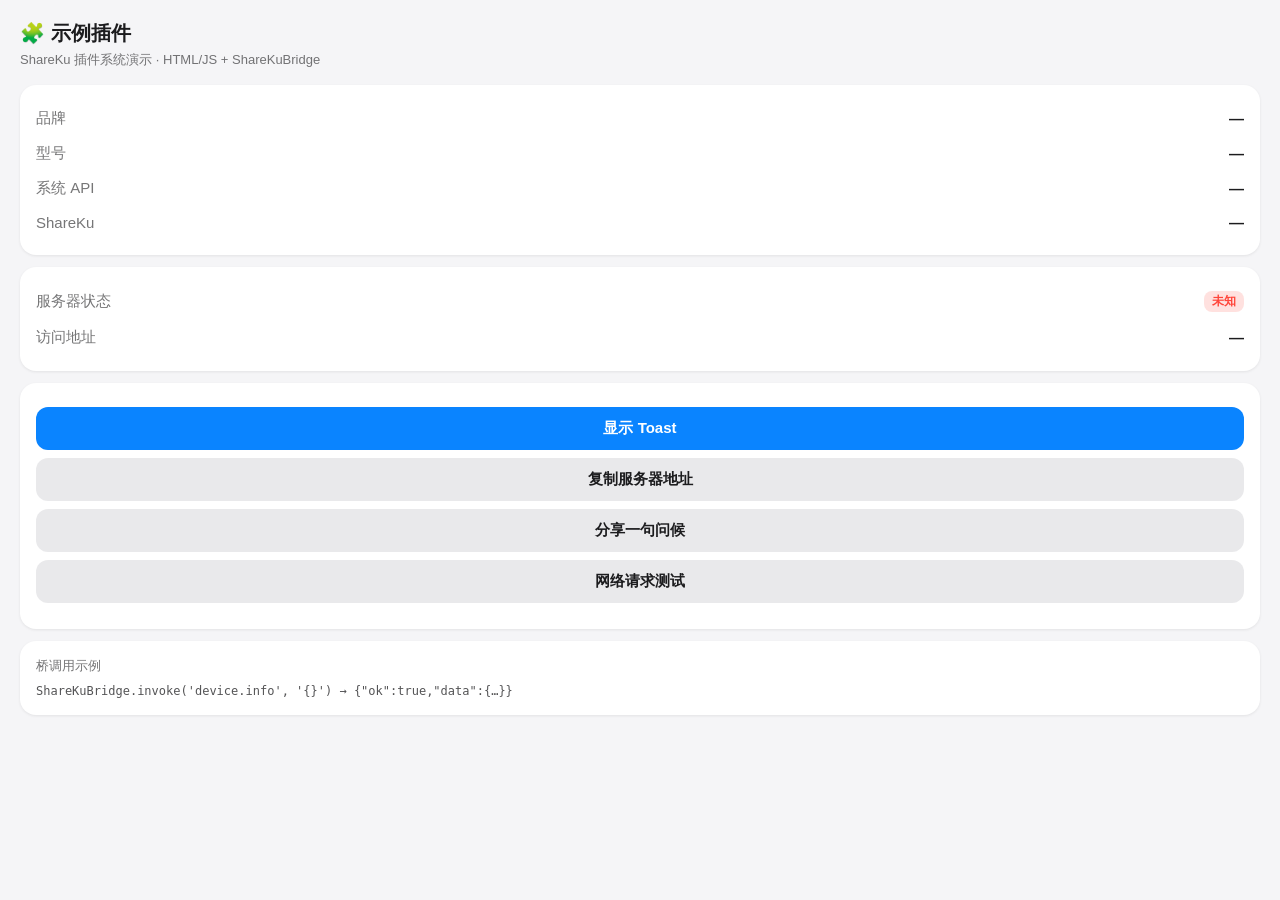
<file: app/src/main/assets/plugins/hello-demo/index.html>
<!DOCTYPE html>
<html lang="zh-CN">
<head>
<meta charset="utf-8"/>
<meta name="viewport" content="width=device-width, initial-scale=1, viewport-fit=cover"/>
<title>示例插件</title>
<style>
:root { color-scheme: light dark; }
* { box-sizing: border-box; -webkit-tap-highlight-color: transparent; }
body { margin:0; padding:20px; font-family:-apple-system, "HarmonyOS Sans SC", "PingFang SC", "MiSans", sans-serif; background:#f5f5f7; color:#1c1c1e; }
.card { background:#fff; border-radius:16px; padding:16px; margin-bottom:12px; box-shadow:0 1px 3px rgba(0,0,0,.08); }
@media (prefers-color-scheme: dark){
  body { background:#111113; color:#f2f2f7; }
  .card { background:rgba(255,255,255,.06); box-shadow:none; }
}
h1 { font-size:20px; margin:0 0 4px; }
.sub { font-size:13px; opacity:.6; margin-bottom:16px; }
.row { display:flex; justify-content:space-between; align-items:center; padding:8px 0; font-size:15px; }
.key { opacity:.6 }
.val { font-weight:600; font-variant-numeric:tabular-nums; }
button { appearance:none; border:none; border-radius:12px; padding:12px 16px; font-size:15px; font-weight:600; background:#0a84ff; color:#fff; width:100%; margin-top:8px; }
button.alt { background:rgba(120,120,128,.16); color:inherit; }
.badge { display:inline-block; padding:2px 8px; border-radius:8px; font-size:12px; font-weight:700; }
.on { background:rgba(48,209,88,.18); color:#30d158; }
.off { background:rgba(255,69,58,.16); color:#ff453a; }
code { font-size:12px; opacity:.75; word-break:break-all; }
</style>
</head>
<body>
<h1>🧩 示例插件</h1>
<div class="sub">ShareKu 插件系统演示 · HTML/JS + ShareKuBridge</div>

<div class="card">
  <div class="row"><span class="key">品牌</span><span class="val" id="brand">—</span></div>
  <div class="row"><span class="key">型号</span><span class="val" id="model">—</span></div>
  <div class="row"><span class="key">系统 API</span><span class="val" id="sdk">—</span></div>
  <div class="row"><span class="key">ShareKu</span><span class="val" id="appver">—</span></div>
</div>

<div class="card">
  <div class="row"><span class="key">服务器状态</span><span id="srvbadge" class="badge off">未知</span></div>
  <div class="row"><span class="key">访问地址</span><span class="val" id="srvurl">—</span></div>
</div>

<div class="card">
  <button onclick="doToast()">显示 Toast</button>
  <button class="alt" onclick="doCopy()">复制服务器地址</button>
  <button class="alt" onclick="doShare()">分享一句问候</button>
  <button class="alt" onclick="doHttp()">网络请求测试</button>
  <div id="httpResult" style="margin-top:10px;font-size:12px;opacity:.75;word-break:break-all;"></div>
</div>

<div class="card">
  <div class="key" style="font-size:13px;margin-bottom:6px">桥调用示例</div>
  <code>ShareKuBridge.invoke('device.info', '{}') → {"ok":true,"data":{…}}</code>
</div>

<script>
function $(id){ return document.getElementById(id); }

function call(method, params){
  try {
    var r = JSON.parse(ShareKuBridge.invoke(method, JSON.stringify(params || {})));
    if (!r.ok) { alert('调用失败：' + r.error); }
    return r;
  } catch (e) {
    alert('桥不可用：' + e);
    return { ok:false };
  }
}

function refresh(){
  try {
    var d = call('device.info');
    if (d.ok) {
      $('brand').textContent = d.data.brand;
      $('model').textContent = d.data.model;
      $('sdk').textContent = 'Android ' + d.data.sdk;
      $('appver').textContent = 'v' + d.data.appVersion;
    }
  } catch (e) {}
  try {
    var s = call('server.info');
    if (s.ok) {
      var b = $('srvbadge'), u = $('srvurl');
      if (s.data.running) {
        b.className = 'badge on'; b.textContent = '运行中';
        u.textContent = s.data.url;
      } else {
        b.className = 'badge off'; b.textContent = '未启动';
        u.textContent = '—';
      }
    }
  } catch (e) {}
}

function doToast(){
  call('ui.toast', { text: '来自示例插件的问候 👋' });
}

function doCopy(){
  var s = call('server.info');
  if (s.ok) {
    call('clipboard.write', { text: s.data.url || '服务器未启动' });
    call('ui.toast', { text: '已复制' });
  }
}

function doShare(){
  call('share.text', { text: '我在用 ShareKu 共享文件，超好用！https://github.com/linlinya520/ShareKu' });
}

function doHttp(){
  var el = document.getElementById('httpResult');
  if (el) { el.textContent = '请求中…'; }
  var r = call('http.request', { url: 'https://cdn.jsdelivr.net/gh/linlinya520/ShareKu@main/plugins/registry.json', method: 'GET' });
  var msg = r.ok ? ('HTTP ' + r.data.status + '，返回 ' + (r.data.body || '').length + ' 字符') : ('失败：' + (r.error || '未知错误'));
  if (el) { el.textContent = msg; }
  alert(msg);
}

refresh();
</script>
</body>
</html>
</file>
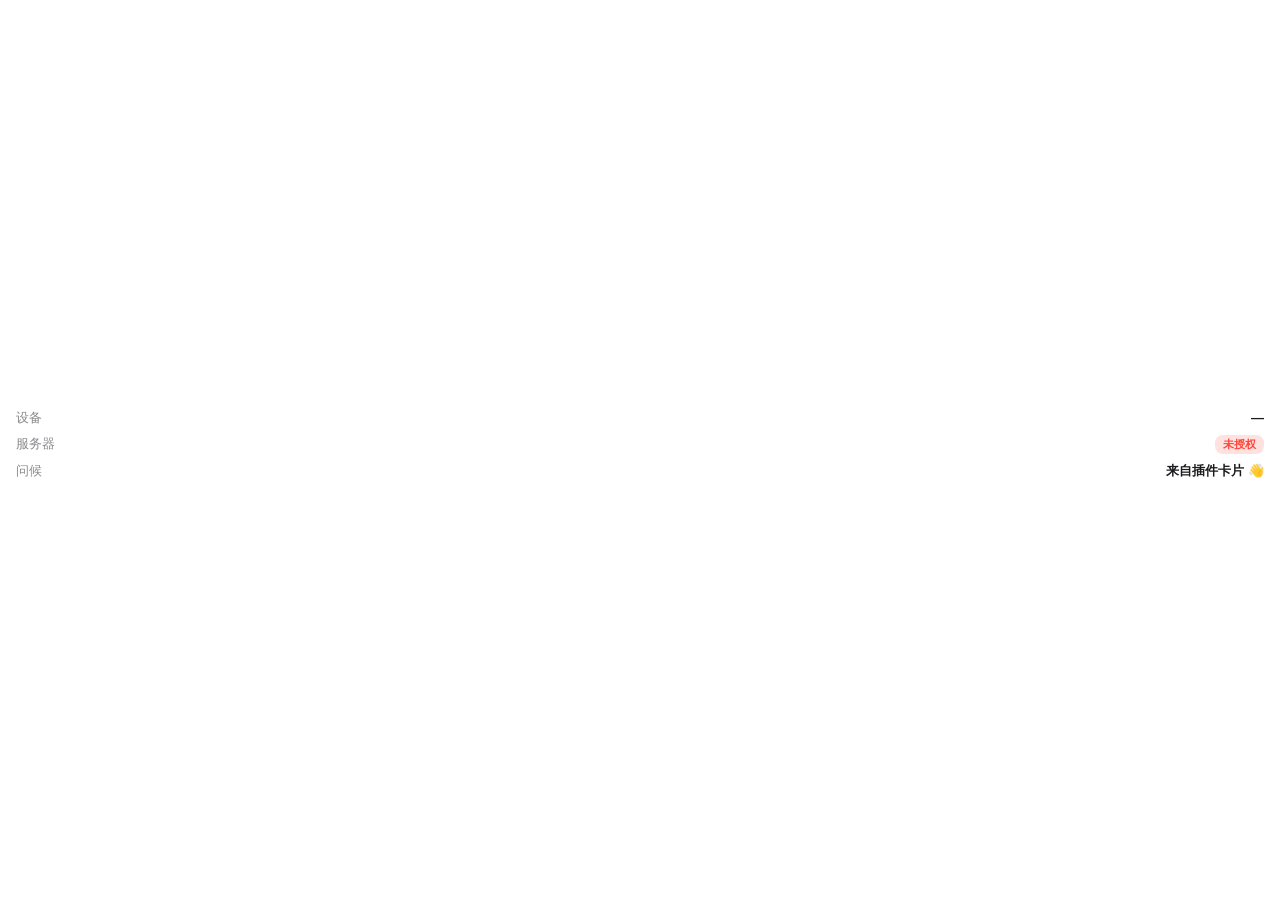
<file: app/src/main/assets/plugins/hello-demo/card.html>
<!DOCTYPE html>
<html lang="zh-CN">
<head>
<meta charset="utf-8"/>
<meta name="viewport" content="width=device-width, initial-scale=1"/>
<title>插件卡片</title>
<style>
:root { color-scheme: light dark; --fg:#1c1c1e; --sub:rgba(60,60,67,.6); --ok:#30d158; --bad:#ff453a; }
@media (prefers-color-scheme: dark){ :root { --fg:#f2f2f7; --sub:rgba(235,235,245,.6); } }
* { box-sizing: border-box; }
html,body { margin:0; height:100%; background:transparent; font-family:-apple-system,"HarmonyOS Sans SC","PingFang SC","MiSans",sans-serif; }
.wrap { height:100%; display:flex; flex-direction:column; justify-content:center; padding:0 16px 12px; gap:8px; }
.line { display:flex; justify-content:space-between; align-items:center; font-size:13px; color:var(--fg); }
.key { color:var(--sub); }
.val { font-weight:600; font-variant-numeric:tabular-nums; }
.pill { font-size:11px; font-weight:700; padding:2px 8px; border-radius:8px; }
.on { background:rgba(48,209,88,.18); color:var(--ok); }
.off { background:rgba(255,69,58,.16); color:var(--bad); }
</style>
</head>
<body>
<div class="wrap">
  <div class="line"><span class="key">设备</span><span class="val" id="device">—</span></div>
  <div class="line"><span class="key">服务器</span><span id="pill" class="pill off">检查中</span></div>
  <div class="line"><span class="key">问候</span><span class="val">来自插件卡片 👋</span></div>
</div>
<script>
function $(id){ return document.getElementById(id); }
function call(m, p){
  try { return JSON.parse(ShareKuBridge.invoke(m, JSON.stringify(p || {}))); }
  catch (e) { return { ok:false }; }
}
try {
  var d = call('device.info');
  if (d.ok) { $('device').textContent = d.data.brand + ' ' + d.data.model; }
} catch (e) {}
try {
  var s = call('server.info');
  var pill = $('pill');
  if (s.ok && s.data.running) { pill.className = 'pill on'; pill.textContent = '运行中'; }
  else if (s.ok) { pill.className = 'pill off'; pill.textContent = '未启动'; }
  else { pill.className = 'pill off'; pill.textContent = '未授权'; }
} catch (e) {}
</script>
</body>
</html>
</file>
